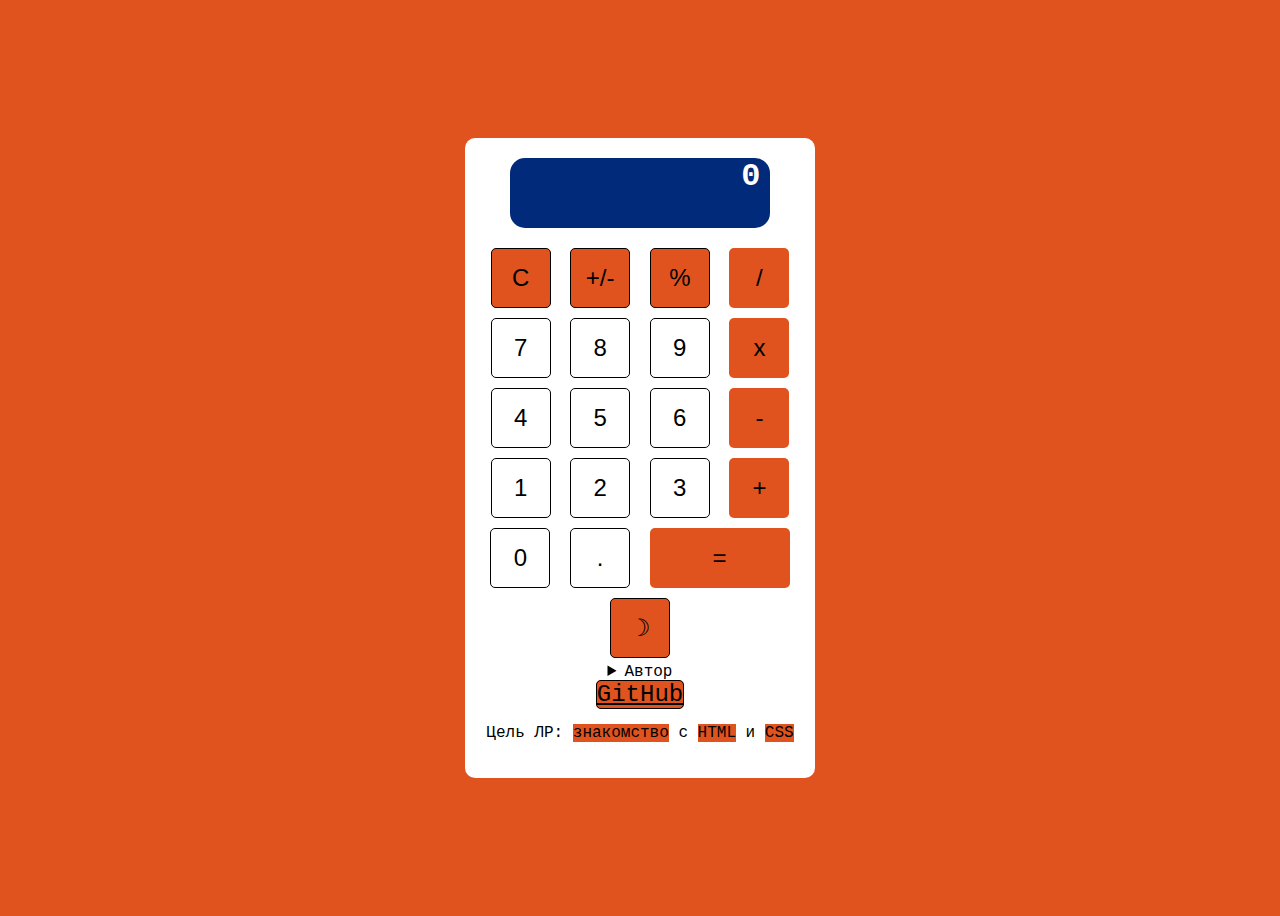
<file: lab_1/index.html>
<!DOCTYPE html>
<html>
	<head>
		<title>Калькулятор</title>
		<link rel="stylesheet" href="style.css" />
	</head>
	<body>
		<div class="main">
			<div id="result" class="result">0</div>
			<div>
				<div>
					<button id="btn_op_clear" class="my-btn secondary">C</button>
					<button id="btn_op_sign" class="my-btn secondary">+/-</button>
					<button id="btn_op_percent" class="my-btn secondary">%</button>
					<button id="btn_op_div" class="my-btn primary">/</button>
				</div>
				<div>
					<button id="btn_digit_7" class="my-btn">7</button>
					<button id="btn_digit_8" class="my-btn">8</button>
					<button id="btn_digit_9" class="my-btn">9</button>
					<button id="btn_op_mult" class="my-btn primary">x</button>
				</div>
				<div>
					<button id="btn_digit_4" class="my-btn">4</button>
					<button id="btn_digit_5" class="my-btn">5</button>
					<button id="btn_digit_6" class="my-btn">6</button>
					<button id="btn_op_minus" class="my-btn primary">-</button>
				</div>
				<div>
					<button id="btn_digit_1" class="my-btn">1</button>
					<button id="btn_digit_2" class="my-btn">2</button>
					<button id="btn_digit_3" class="my-btn">3</button>
					<button id="btn_op_plus" class="my-btn primary">+</button>
				</div>
				<div>
					<button id="btn_digit_0" class="my-btn">0</button>
					<button id="btn_digit_dot" class="my-btn">.</button>
					<button id="btn_op_equal" class="my-btn primary execute">=</button>
				</div>
			</div>
			<button id="themeToggle" class="my-btn secondary">☽</button>

			<details>
				<summary>Автор</summary>
				<p>Ханифов Сергей Вадимович ИУ5-45Б</p>
			</details>
			<a
				href="https://github.com/stayfatal"
				class="my-btn secondary"
				target="_blank"
				>GitHub</a
			>
			<p class="highlight">Цель ЛР: <mark>знакомство</mark> с <mark>HTML</mark> и <mark>CSS</mark></p>
		</div>
	</body>
</html>
</file>
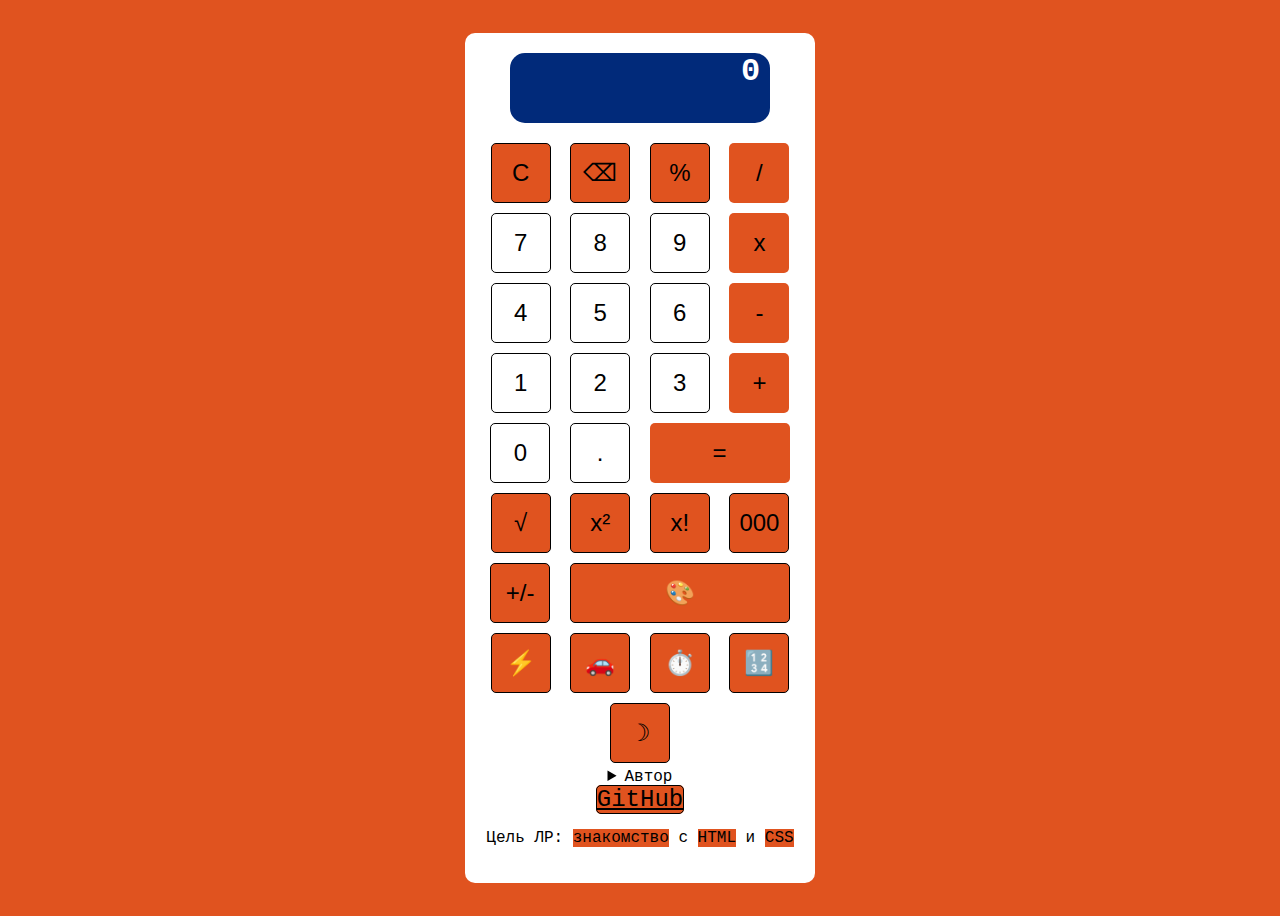
<file: lab_2/index.html>
<!DOCTYPE html>
<html>
	<head>
		<title>Калькулятор</title>
		<link rel="stylesheet" href="style.css" />
		<script type="text/javascript" src="script.js"></script> 
	</head>
	<body>
		<div class="main">
			<div id="result" class="result">0</div>
			<div>
				<div>
					<button id="btn_op_clear" class="my-btn secondary">C</button>
					<button id="btn_op_backspace" class="my-btn secondary">⌫</button>
					<button id="btn_op_percent" class="my-btn secondary">%</button>
					<button id="btn_op_div" class="my-btn primary">/</button>
				</div>
				<div>
					<button id="btn_digit_7" class="my-btn">7</button>
					<button id="btn_digit_8" class="my-btn">8</button>
					<button id="btn_digit_9" class="my-btn">9</button>
					<button id="btn_op_mult" class="my-btn primary">x</button>
				</div>
				<div>
					<button id="btn_digit_4" class="my-btn">4</button>
					<button id="btn_digit_5" class="my-btn">5</button>
					<button id="btn_digit_6" class="my-btn">6</button>
					<button id="btn_op_minus" class="my-btn primary">-</button>
				</div>
				<div>
					<button id="btn_digit_1" class="my-btn">1</button>
					<button id="btn_digit_2" class="my-btn">2</button>
					<button id="btn_digit_3" class="my-btn">3</button>
					<button id="btn_op_plus" class="my-btn primary">+</button>
				</div>
				<div>
					<button id="btn_digit_0" class="my-btn">0</button>
					<button id="btn_digit_dot" class="my-btn">.</button>
					<button id="btn_op_equal" class="my-btn primary execute">=</button>
				</div>
				<div>
					<button id="btn_op_sqrt" class="my-btn secondary">√</button>
					<button id="btn_op_square" class="my-btn secondary">x²</button>
					<button id="btn_op_factorial" class="my-btn secondary">x!</button>
					<button id="btn_op_triple_zero" class="my-btn secondary">000</button>
				</div>
				<div>
					<button id="btn_op_sign" class="my-btn secondary">+/-</button>
					<button id="btn_op_change_result_color" class="my-btn-toggle">🎨</button>
				</div>
				<div>
					<button id="btn_freq" class="my-btn secondary">⚡</button>
					<button id="btn_speed" class="my-btn secondary">🚗</button>
					<button id="btn_time" class="my-btn secondary">⏱️</button>
					<button id="btn_calculate" class="my-btn secondary">🔢</button>
				</div>
			</div>

			<button id="themeToggle" class="my-btn secondary">☽</button>

			<details>
				<summary>Автор</summary>
				<p>Ханифов Сергей Вадимович ИУ5-45Б</p>
			</details>
			<a
				href="https://github.com/stayfatal"
				class="my-btn secondary"
				target="_blank"
				>GitHub</a
			>
			<p class="highlight">Цель ЛР: <mark>знакомство</mark> с <mark>HTML</mark> и <mark>CSS</mark></p>
		</div>
	</body>
</html>
</file>
<file: lab_1/style.css>
body {
	background-size: cover;
	color: #000000;
	font-family: 'Courier New', monospace;
	font-weight: lighter;
	display: flex;
	justify-content: center;
	align-items: center;
	height: 100vh;
	background-color: #e0531f;
}

.main {
	background: #ffffff;
	padding: 20px;
	border-radius: 10px;
	text-align: center;
}

.result {
	margin-left: 25px;
	margin-bottom: 15px;
	width: 250px;
	height: 70px;
	background: #012a7a;
	border-radius: 15px;
	text-align: right;
	font-size: 2rem;
	font-weight: bold;
	padding-right: 10px;
	color: #ffffff;
}

.my-btn {
	width: 60px;
	height: 60px;
	background: #ffffff;
	margin: 5px;
	cursor: pointer;
	font-size: 1.5rem;
	border: 1px solid #000000;
	color: #000000;
	border-radius: 5px;
}

.my-btn:hover {
	color: #e0531f;
}

.my-btn.primary {
	background: #e0531f;
	border: none;
}

.my-btn.primary:hover {
	background: #ffffff;
	color: #000000;
	border: 1px solid #000000;
}

.my-btn.secondary {
	background: #e0531f;
}
.my-btn.secondary:hover {
	background: #ffffff;
	color: #000000;
	border: 1px solid #000000;
}
.my-btn.execute {
	width: 140px;
}

.dropdown {
	margin-top: 10px;
}

.highlight mark {
	background-color: #e0531f;
}
</file>
<file: lab_2/style.css>
body {
	background-size: cover;
	color: #000000;
	font-family: 'Courier New', monospace;
	font-weight: lighter;
	display: flex;
	justify-content: center;
	align-items: center;
	height: 100vh;
	background-color: #e0531f;
}

.main {
	background: #ffffff;
	padding: 20px;
	border-radius: 10px;
	text-align: center;
}

.result {
	margin-left: 25px;
	margin-bottom: 15px;
	width: 250px;
	height: 70px;
	background: #012a7a;
	border-radius: 15px;
	text-align: right;
	font-size: 2rem;
	font-weight: bold;
	padding-right: 10px;
	color: #ffffff;
}

.my-btn {
	width: 60px;
	height: 60px;
	background: #ffffff;
	margin: 5px;
	cursor: pointer;
	font-size: 1.5rem;
	border: 1px solid #000000;
	color: #000000;
	border-radius: 5px;
}

.my-btn:hover {
	color: #e0531f;
}

.my-btn.primary {
	background: #e0531f;
	border: none;
}

.my-btn.primary:hover {
	background: #ffffff;
	color: #000000;
	border: 1px solid #000000;
}

.my-btn.secondary {
	background: #e0531f;
}
.my-btn.secondary:hover {
	background: #ffffff;
	color: #000000;
	border: 1px solid #000000;
}
.my-btn.execute {
	width: 140px;
}

.dropdown {
	margin-top: 10px;
}

.highlight mark {
	background-color: #e0531f;
}

.color-change{
	background-color: #e0531f;
}

.blue-theme{
	background-color: #012a7a;
}

.my-btn-toggle{
	background-color: #e0531f;
	width: 220px;
	height: 60px;
	margin: 5px;
	cursor: pointer;
	font-size: 1.5rem;
	border: 1px solid #000000;
	color: #000000;
	border-radius: 5px;
}

.my-btn-toggle:hover{
	background: #ffffff;
	color: #000000;
	border: 1px solid #000000;
}
</file>
